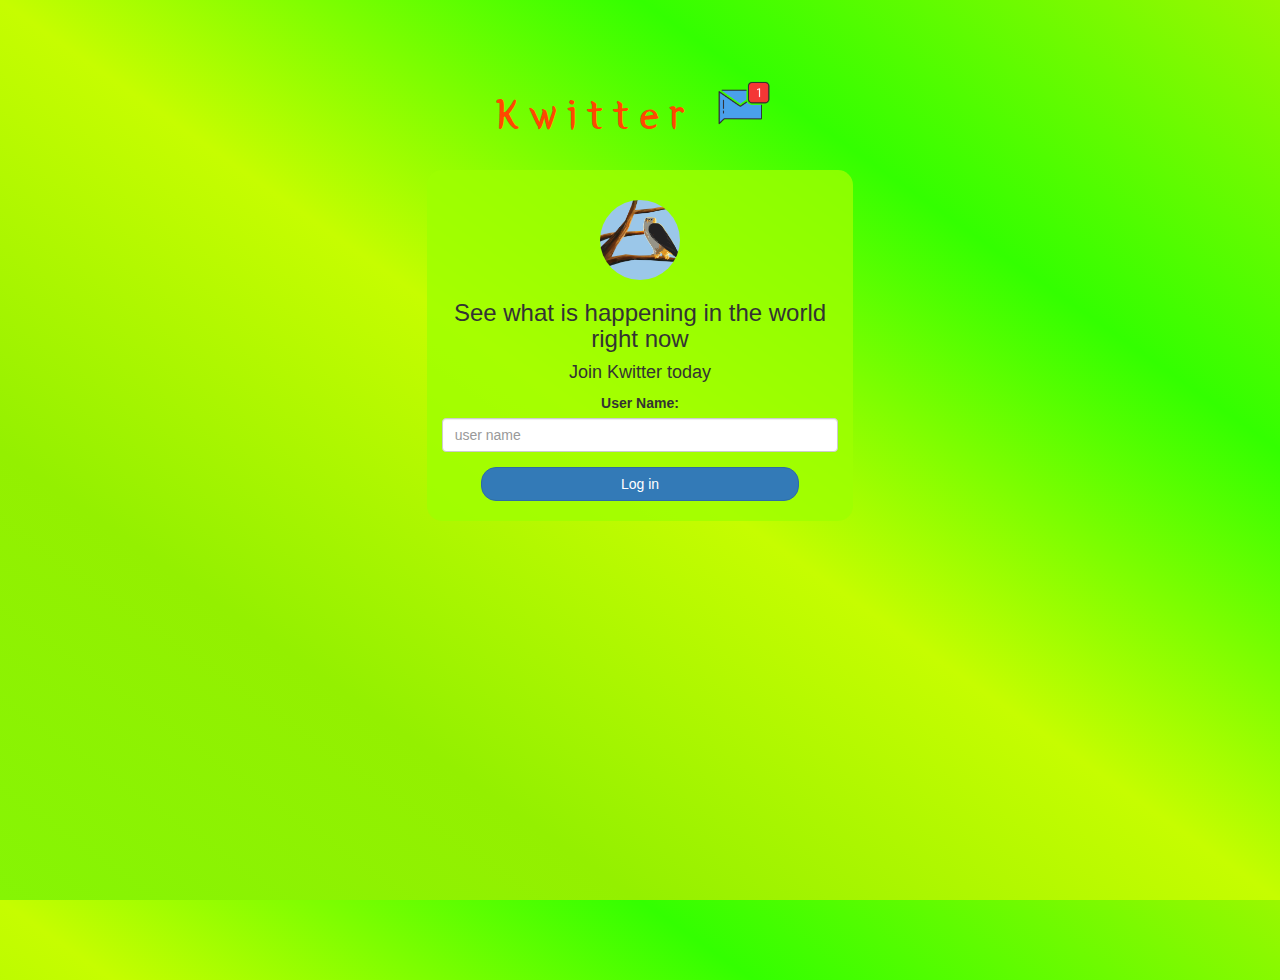
<file: index.html>
<!DOCTYPE html>
<html>
<head>
	<title>Kwitter</title>
<link href="https://fonts.googleapis.com/css?family=Yeon+Sung&display=swap" rel="stylesheet"><meta name="viewport" content="width=device-width, initial-scale=1">

<link rel="stylesheet" href="https://maxcdn.bootstrapcdn.com/bootstrap/3.4.0/css/bootstrap.min.css">
<script src="https://ajax.googleapis.com/ajax/libs/jquery/3.4.1/jquery.min.js"></script>
<script src="https://maxcdn.bootstrapcdn.com/bootstrap/3.4.0/js/bootstrap.min.js"></script>

<link rel="stylesheet" type="text/css" href="style.css">
<script src="kwitter.js"></script>
</head>
<body>
<center>
	<h1 class="header">	
		Kwitter	<sup>
	<img src="m2.png">
	</sup>
</h1>
	<div class="col-lg-4 col-md-6 col-sm-6 col-xs-11 login_div">
	<img src="k6HDTRDbXAE1.gif" class="logo">
		<h3 >See what is happening in the world right now</h3>
		<h4 >Join Kwitter today</h4>
		<div class="form-group">
		  <label >User Name:</label>
          <input type="text" id="input_text" class="form-control" placeholder="user name">
		</div>
		<button id="login_button" class="btn btn-primary" onclick="add_user()">Log in</button>
		<br><br>
	</div>
</center>
</body>
</html>
</file>
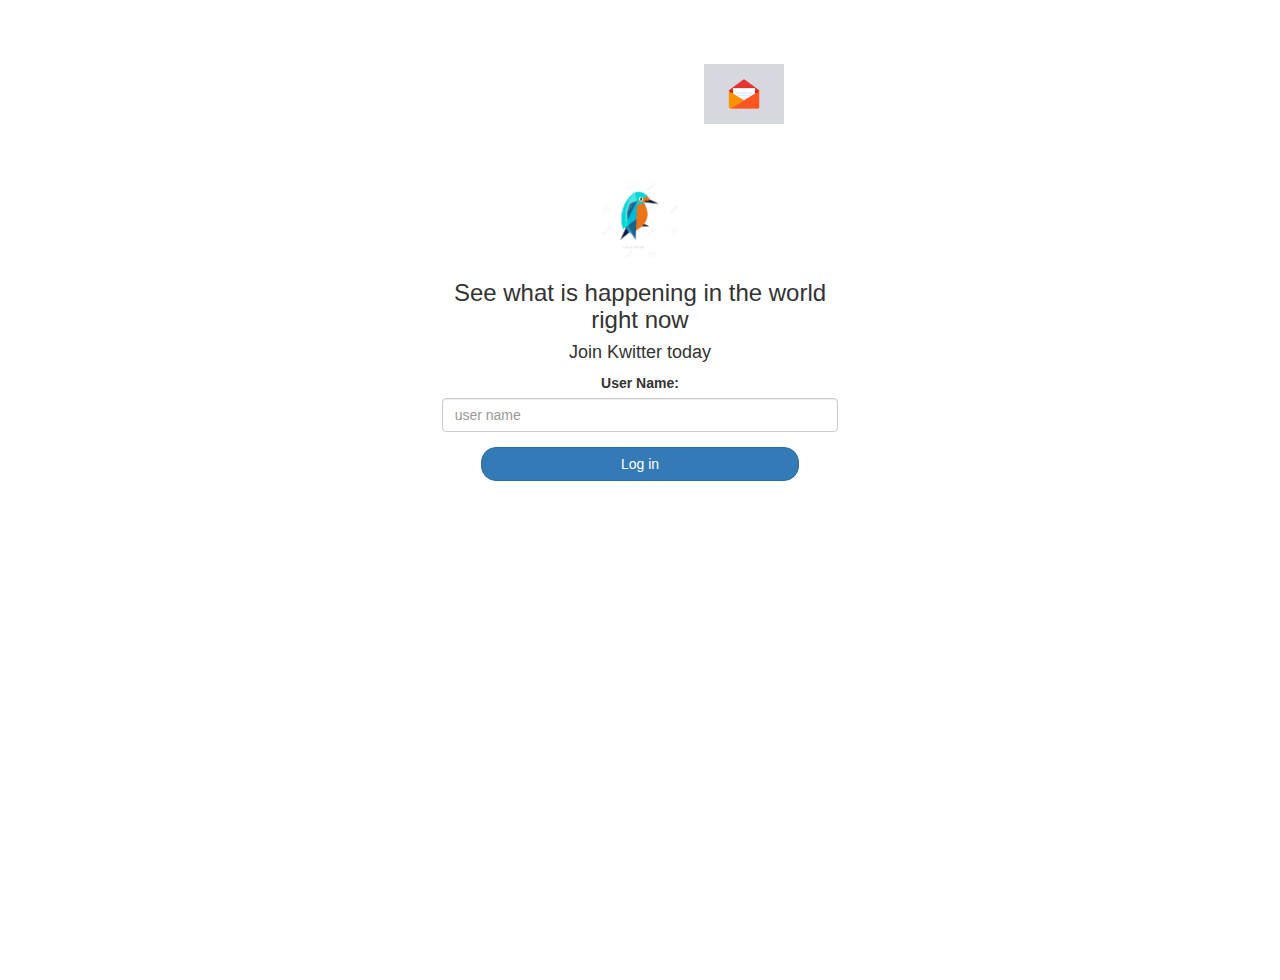
<file: kwitter.html>
<html>
<head>
	<title>Kwitter</title>
<link href="https://fonts.googleapis.com/css?family=Yeon+Sung&display=swap" rel="stylesheet"><meta name="viewport" content="width=device-width, initial-scale=1">

<link rel="stylesheet" href="https://maxcdn.bootstrapcdn.com/bootstrap/3.4.0/css/bootstrap.min.css">
<script src="https://ajax.googleapis.com/ajax/libs/jquery/3.4.1/jquery.min.js"></script>
<script src="https://maxcdn.bootstrapcdn.com/bootstrap/3.4.0/js/bootstrap.min.js"></script>

<link rel="stylesheet" type="text/css" href="kwitter.css">
<script src="kwitter.js"></script>
</head>
<body>
<center>
	<h1 class="header">	
		Kwitter	<sup>
	<img src="download.png">
	</sup>
</h1>
<div class="col-lg-4 col-md-6 col-sm-6 col-xs-11 login_div">
<img src="92442086-geometric-symbol-of-kingfisher-brightly-colored-bird-with-long-beak-icon-in-flat-style-design-for-bu.jpg" class="logo">
    <h3 >See what is happening in the world right now</h3>
    <h4 >Join Kwitter today</h4>
    <div class="form-group">
      <label >User Name:</label>
      <input type="text" id="input_text" class="form-control" placeholder="user name">
    </div>
    <button id="login_button" class="btn btn-primary" onclick="add_user()">Log in</button>
    <br><br>
</div>
</center>
</body>
</html>
</file>
<file: style.css>
html, body
{
  height: 100%;
  margin: 0;
}

body
{
background-image: linear-gradient(to right top, #85f504, #94f000, #c6fd00, #33ff00, #99f800);
}

.header
{
	color: rgb(255, 72, 0);font-family: 'Yeon Sung';font-size: 45px;letter-spacing: 10px;margin-top: 80px;
}
.header img
{
	width: 80px;margin-left: -15px;
}

.login_div
{
	background: rgba(157, 255, 0, 0.8);float: none;border-radius: 15px;
}

.logo
{
	width: 80px;margin-top: 30px;border-radius: 40px;
}

#login_button
{
	width: 80%;border-radius: 15px;
}

.room_name
{
	cursor: pointer;
	font-size: 20px;
}


#logout
{
	font-size: 20px; float: right;
}


#output
{
	padding: 10px; width:80%;background: rgba(238, 255, 0, 0.8);border-radius: 15px;
}

.input_div_room_page
{
	width: 80%;
}

.input_div label
{
	color: white;font-size: 20px;
}


.input_div_message_page
{
	position: fixed;bottom: 0px;width: 100%;background: rgba(255,255,255,0.8);
}
.input_div_message_page label
{
	color: black;
}
.input_div_message_page #msg
{
	width: 80%;
}
.input_div_message_page button
{
	margin-top: 15px;
	width: 50%; 
}
.color_white
{
	color: white
}

.user_tick
{
	width:20px;
}
.message_h4
{
	padding-left:5px;color:rgb(85, 85, 85);
}
</file>
<file: kwitter.css>
html, body
{
  height: 100%;
  margin: 0;
}

body
{
background-image: linear-gradient(to right top, rgb(255, 72, 0) rgb(255, 166, 0) rgb(255, 251, 0) rgb(43, 255, 0) rgb(0, 255, 255) rgb(255, 10, 255) rgb(207, 207, 207));
}

.header
{
	color: white;font-family: 'Yeon Sung';font-size: 45px;letter-spacing: 10px;margin-top: 80px;
}
.header img
{
	width: 80px;margin-left: -15px;
}

.login_div
{
	background: rgba(255,255,255,0.8);float: none;border-radius: 15px;
}

.logo
{
	width: 80px;margin-top: 30px;border-radius: 40px;
}

#login_button
{
	width: 80%;border-radius: 15px;
}

.room_name
{
	cursor: pointer;
	font-size: 20px;
}


#logout
{
	font-size: 20px; float: right;
}


#output
{
	padding: 10px; width:80%;background: rgba(255,255,255,0.8);border-radius: 15px;
}

.input_div_room_page
{
	width: 80%;
}

.input_div label
{
	color: white;font-size: 20px;
}


.input_div_message_page
{
	position: fixed;bottom: 0px;width: 100%;background: rgba(255,255,255,0.8);
}
.input_div_message_page label
{
	color: black;
}
.input_div_message_page #msg
{
	width: 80%;
}
.input_div_message_page button
{
	margin-top: 15px;
	width: 50%; 
}
.color_white
{
	color: white
}

.user_tick
{
	width:20px;
}
.message_h4
{
	padding-left:5px;color:grey;
}
</file>
